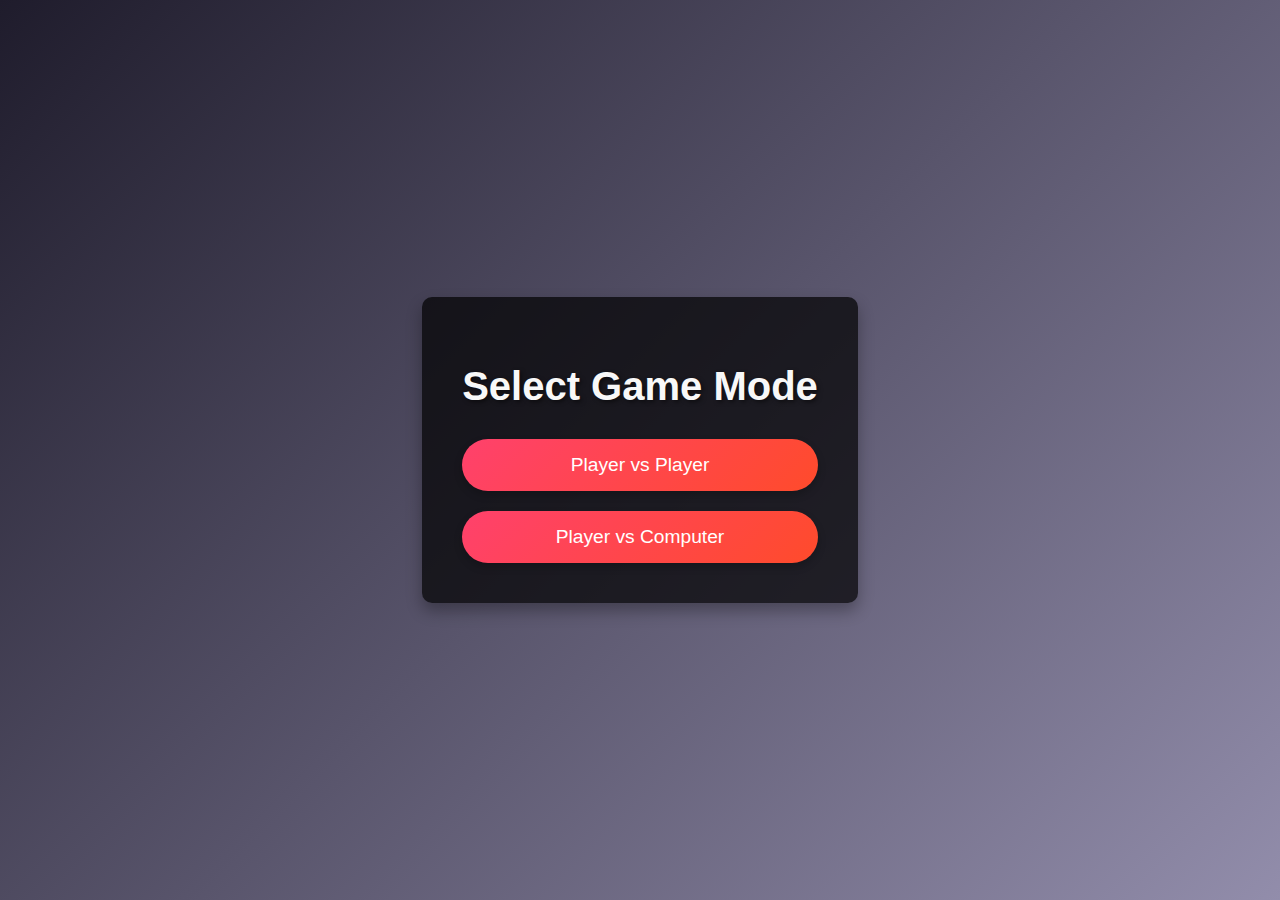
<file: WD_03/index.html>
<!DOCTYPE html>
<html lang="en">
<head>
    <meta charset="UTF-8">
    <meta name="viewport" content="width=device-width, initial-scale=1.0">
    <title>Game Mode Selection</title>
    <link rel="stylesheet" href="style.css">
</head>
<body>
    <div class="container">
        <h1>Select Game Mode</h1>
        <div class="button-container">
            <a href="pvp.html" class="mode-button">Player vs Player</a>
            <a href="pvc.html" class="mode-button">Player vs Computer</a>
        </div>
    </div>
</body>
</html>
</file>
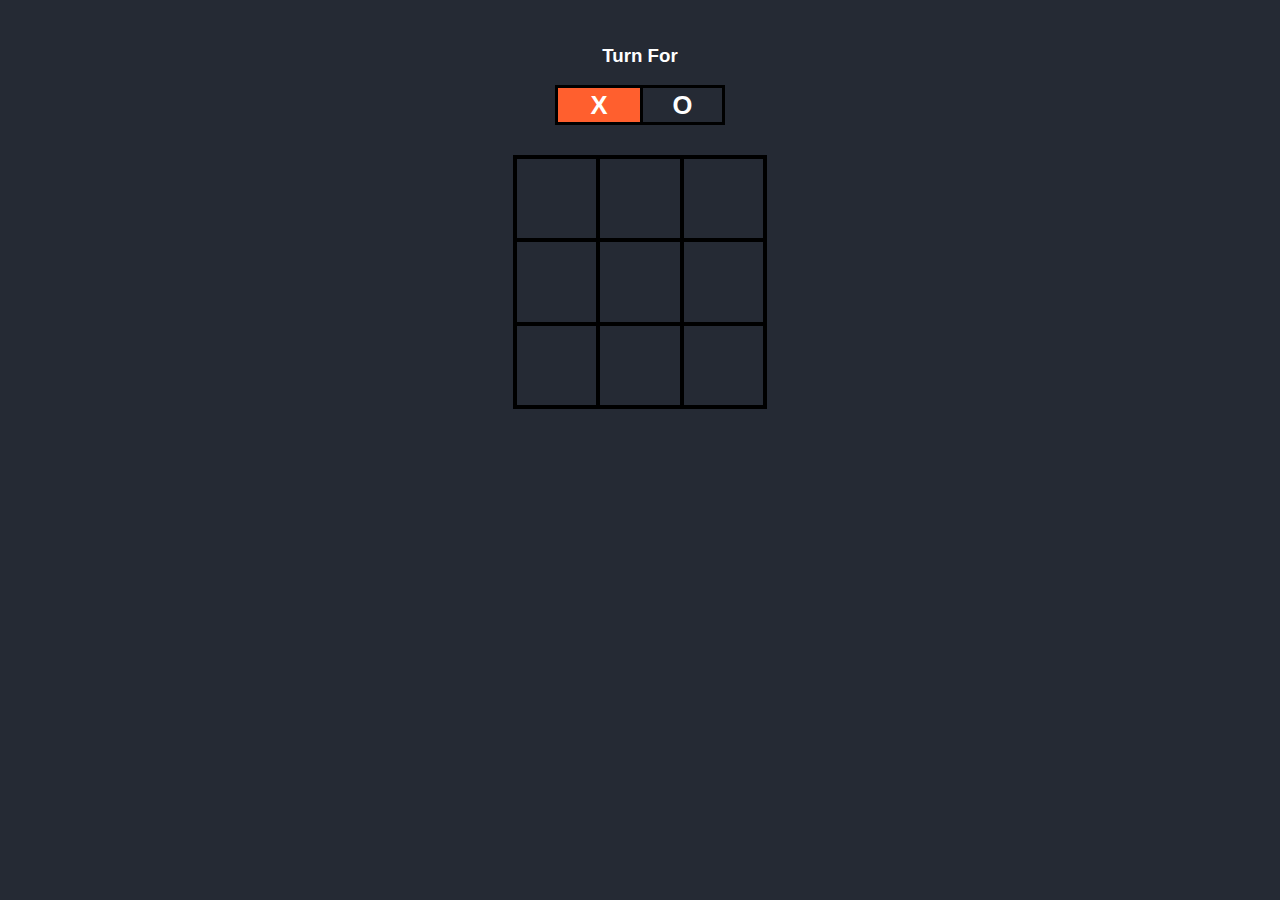
<file: WD_03/pvc.html>
<!DOCTYPE html>
<html lang="en">
<head>
    <meta charset="UTF-8">
    <meta http-equiv="X-UA-Compatible" content="IE=edge">
    <meta name="viewport" content="width=device-width, initial-scale=1.0">
    <title>Tic_Tac_Toe</title>
    <link rel="stylesheet" href="styles.css">
</head>
<body>
    <div class="turn-container">
        <h3>Turn For</h3>
        <div class="turn-box align">X</div>
        <div class="turn-box align">O</div>
        <div class="bg"></div>
    </div>
    <div class="main-grid">
        <div class="box align">0</div>
        <div class="box align">1</div>
        <div class="box align">2</div>
        <div class="box align">3</div>
        <div class="box align">4</div>
        <div class="box align">5</div>
        <div class="box align">6</div>
        <div class="box align">7</div>
        <div class="box align">8</div>
    </div>
    <h2 id="results"></h2>
    <button id="play-again">Play Again</button>
    <script src="script.js"></script>
</body>
</html>
</file>
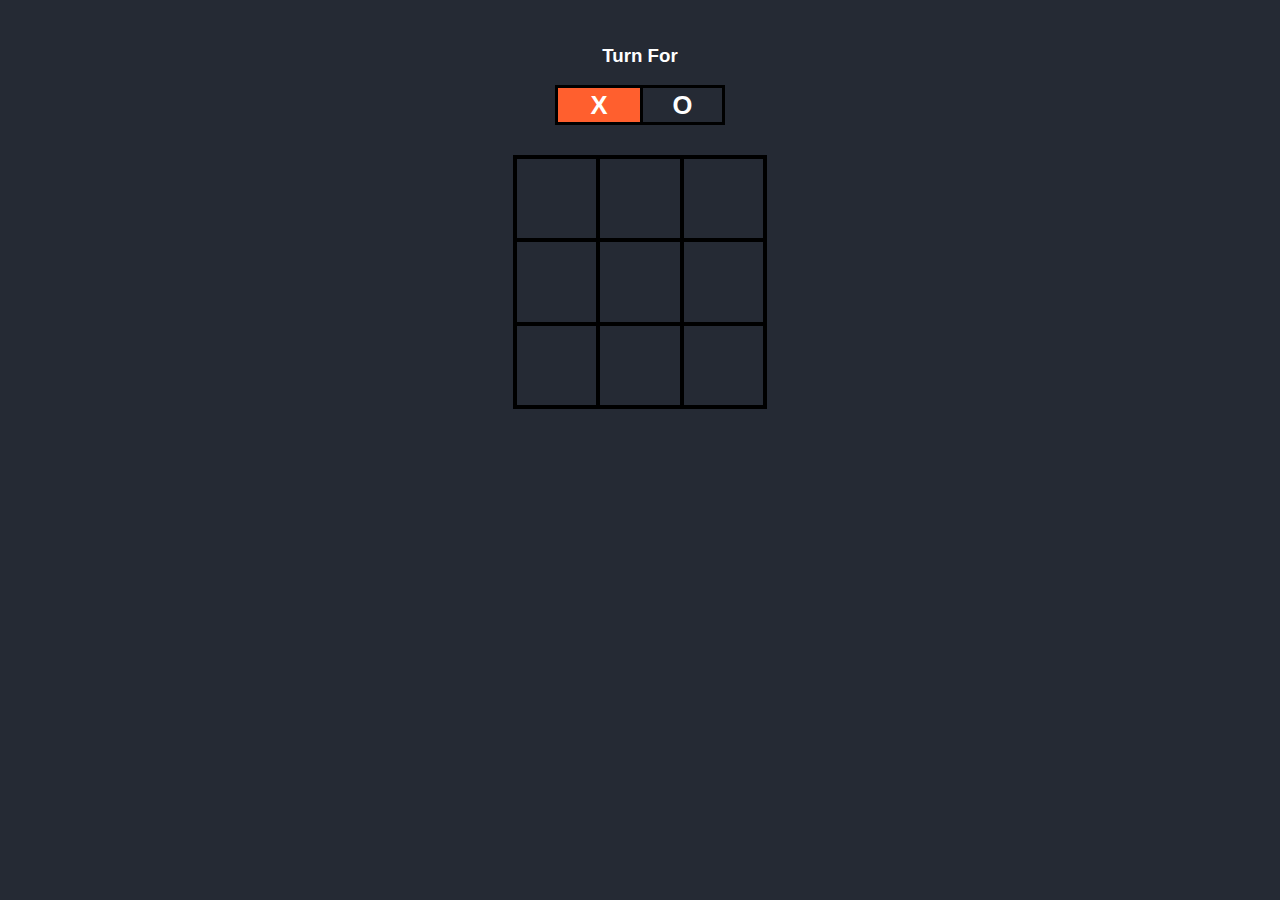
<file: WD_03/pvp.html>
<!DOCTYPE html>
<html lang="en">
<head>
    <meta charset="UTF-8">
    <meta http-equiv="X-UA-Compatible" content="IE=edge">
    <meta name="viewport" content="width=device-width, initial-scale=1.0">
    <title>Tic_Tac_Toe</title>
    <link rel="stylesheet" href="styles.css">
</head>
<body>
    <div class="turn-container">
        <h3>Turn For</h3>
        <div class="turn-box align">X</div>
        <div class="turn-box align">O</div>
        <div class="bg"></div>
    </div>
    <div class="main-grid">
        <div class="box align">0</div>
        <div class="box align">1</div>
        <div class="box align">2</div>
        <div class="box align">3</div>
        <div class="box align">4</div>
        <div class="box align">5</div>
        <div class="box align">6</div>
        <div class="box align">7</div>
        <div class="box align">8</div>
    </div>
    <h2 id="results"></h2>
    <button id="play-again">Play Again</button>
    <script src="app.js"></script>
</body>
</html>
</file>
<file: WD_03/style.css>
body {
    font-family: 'Segoe UI', Tahoma, Geneva, Verdana, sans-serif;
    background: linear-gradient(135deg, #1f1c2c, #928dab);
    color: #fff;
    display: flex;
    justify-content: center;
    align-items: center;
    height: 100vh;
    margin: 0;
}

.container {
    text-align: center;
    background: rgba(0, 0, 0, 0.7);
    padding: 40px;
    border-radius: 10px;
    box-shadow: 0 8px 16px rgba(0, 0, 0, 0.3);
}

h1 {
    margin-bottom: 30px;
    font-size: 2.5em;
    color: #f8f8f8;
    text-shadow: 2px 2px 4px rgba(0, 0, 0, 0.5);
}

.button-container {
    display: flex;
    flex-direction: column;
    gap: 20px;
}

.mode-button {
    background: linear-gradient(135deg, #ff416c, #ff4b2b);
    color: #fff;
    padding: 15px 30px;
    text-decoration: none;
    border: none;
    border-radius: 30px;
    font-size: 1.2em;
    transition: transform 0.3s, box-shadow 0.3s;
    box-shadow: 0 4px 8px rgba(0, 0, 0, 0.2);
}

.mode-button:hover {
    transform: scale(1.05);
    box-shadow: 0 6px 12px rgba(0, 0, 0, 0.3);
}
</file>
<file: WD_03/styles.css>
*{
    color: white;
    font-family: sans-serif;
    transition: 0.2s ease-in-out;
    user-select: none;
}

.align{
    display: flex;
    justify-content: center;
    align-items: center;
}

body{
    background-color: #252A34;
    margin: 0;
    padding: 0;
    width: 100vw;
    text-align: center;
    padding-top: 5vh;
}

.turn-container{
    width: 170px;
    height: 80px;
    margin: auto;
    display: grid;
    grid-template-columns: 1fr 1fr;
    grid-template-rows: 1fr 1fr;
    position: relative;
}

.turn-container h3{
    margin: 0;
    grid-column-start: 1;
    grid-column-end: 3;
}

.turn-container .turn-box{
    border: 3px solid #000;
    font-size: 1.6rem;
    font-weight: 700;
}

.turn-container .turn-box:nth-child(even){
    border-right: none;
}

.bg{
    position: absolute;
    bottom: 0;
    left: 0;
    width: 85px;
    height: 40px;
    background-color: #ff5f2e;
    z-index: -1;
}

.main-grid{
    display: grid;
    grid-template-columns: repeat(3, 1fr);
    grid-template-rows: repeat(3, 1fr);
    height: 250px;
    width: 250px;
    margin: 30px auto;
    border: 2px solid #000;
}

.box{
    cursor: pointer;
    font-size: 2rem;
    font-weight: 700;
    border: 2px solid #000;
}

.box:hover{
    background-color: #2eff5b;
}

#play-again{
    background-color: #ff2eea;
    padding: 10px 25px;
    border: none;
    font-size: 1.2rem;
    border-radius: 5px;
    cursor: pointer;
    display: none;
}

#play-again:hover{
    padding: 10px 40px;
    background-color: #08acd9;
    color: #000;
}
</file>
